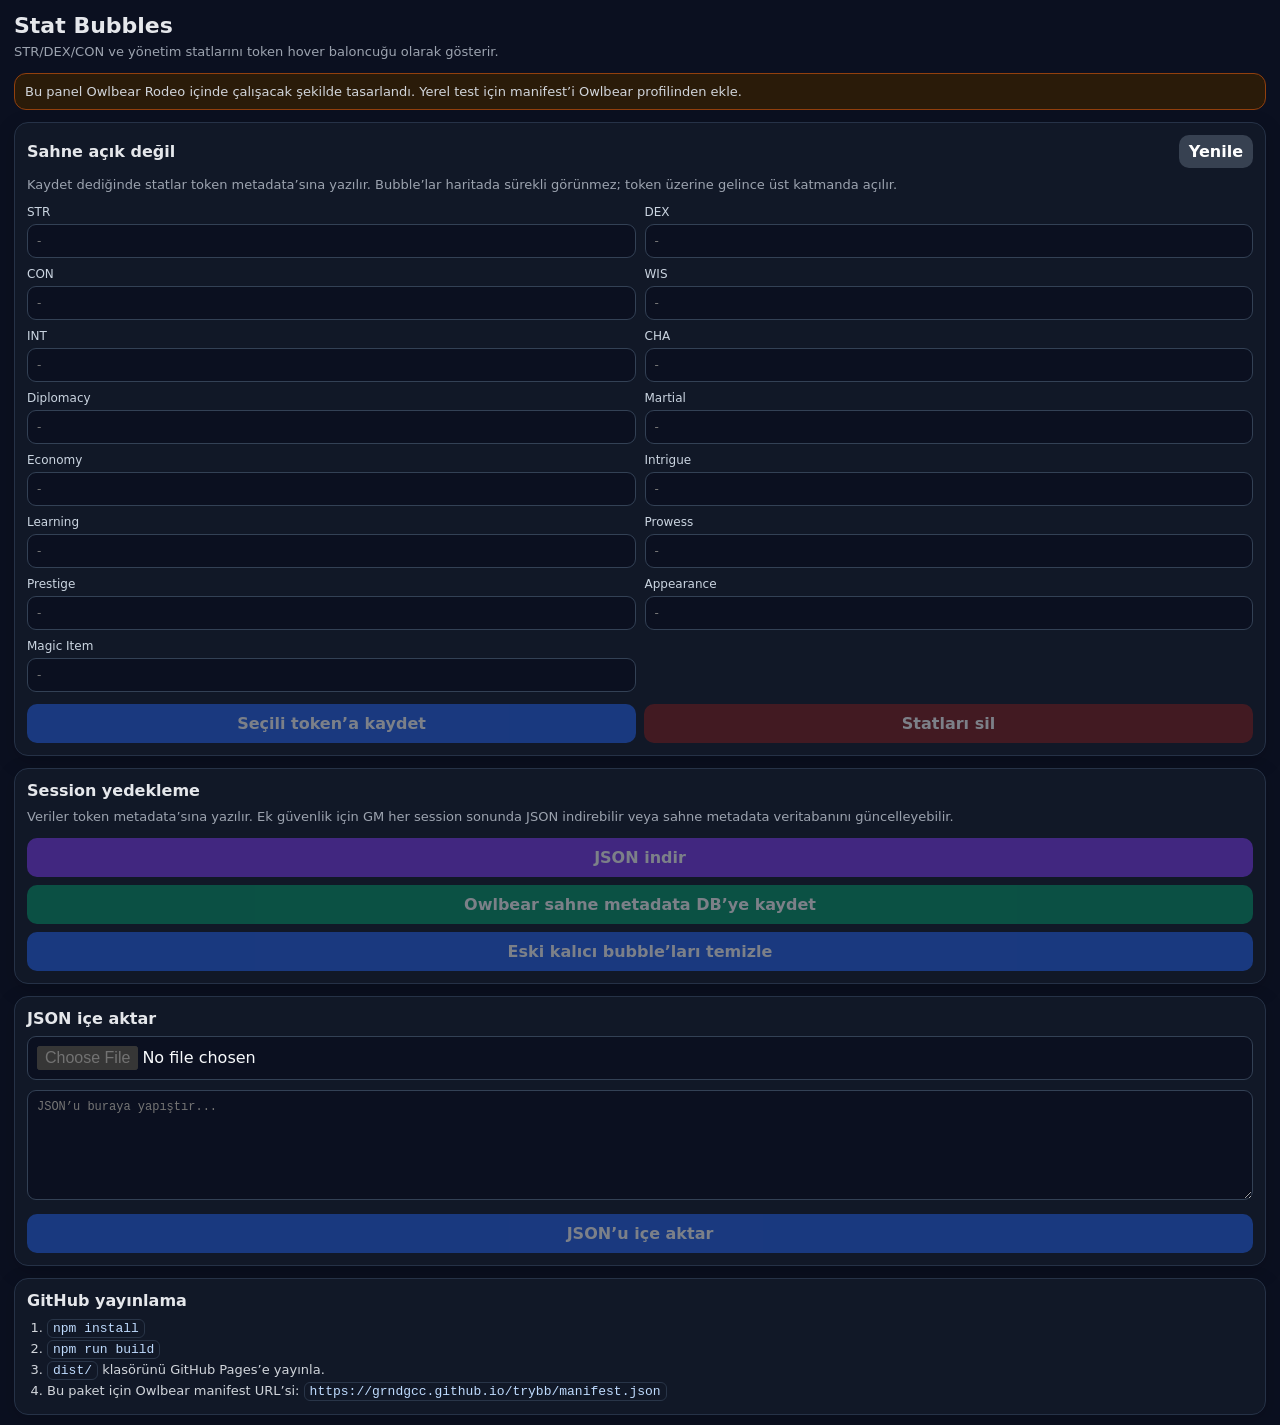
<file: index.html>
<!doctype html>
<html lang="tr">
  <head>
    <meta charset="UTF-8" />
    <meta name="viewport" content="width=device-width, initial-scale=1.0" />
    <title>Stat Bubbles</title>
    <script type="module" crossorigin src="./assets/main-DSm3uSeW.js"></script>
    <link rel="modulepreload" crossorigin href="./assets/statConfig-wnUllKdD.js">
    <link rel="stylesheet" crossorigin href="./assets/main-LzZyhAGm.css">
  </head>
  <body>
    <main id="app"></main>
  </body>
</html>
</file>
<file: assets/main-LzZyhAGm.css>
:root{--lightningcss-light: ;--lightningcss-dark:initial;color-scheme:dark;color:#e5e7eb;background:#0b1020;font-family:Inter,ui-sans-serif,system-ui,-apple-system,BlinkMacSystemFont,Segoe UI,sans-serif}*{box-sizing:border-box}body{background:#0b1020;min-width:320px;margin:0}button,input,textarea{font:inherit}button{color:#fff;cursor:pointer;background:#2563eb;border:0;border-radius:10px;padding:10px 12px;font-weight:700}button:hover:not(:disabled){filter:brightness(1.08)}button:disabled{opacity:.45;cursor:not-allowed}code{color:#bfdbfe;background:#111827;border:1px solid #293548;border-radius:6px;padding:1px 5px}.panel{width:100%;padding:14px}.header{justify-content:space-between;align-items:center;gap:12px;margin-bottom:12px;display:flex}h1,h2,p{margin:0}h1{font-size:22px;line-height:1.1}h2{margin-bottom:8px;font-size:16px}.header p,.muted{color:#9ca3af;margin-top:5px;font-size:13px;line-height:1.35}.notice,.status{color:#d1d5db;background:#111827;border:1px solid #2f3c52;border-radius:12px;margin-bottom:12px;padding:10px;font-size:13px}.notice.warning{background:#2a1b09;border-color:#92400e}.status{background:#052e2b;border-color:#065f46;margin-top:12px}.card{background:#111827;border:1px solid #263247;border-radius:14px;margin-top:12px;padding:12px;box-shadow:0 6px 20px #0000002e}.card-title{justify-content:space-between;align-items:center;gap:12px;margin-bottom:8px;display:flex}.card-title button{background:#374151;padding:7px 10px}.grid{grid-template-columns:1fr 1fr;gap:9px;margin-top:12px;display:grid}.field{color:#cbd5e1;flex-direction:column;gap:5px;font-size:12px;display:flex}.field input,textarea,#import-file{color:#f8fafc;background:#0b1020;border:1px solid #334155;border-radius:9px;outline:none;width:100%;padding:9px}.field input:focus,textarea:focus{border-color:#60a5fa}textarea{resize:vertical;min-height:110px;margin:10px 0;font-family:ui-monospace,SFMono-Regular,Menlo,Consolas,monospace;font-size:12px}.actions{gap:8px;margin-top:12px;display:flex}.actions.stacked{flex-direction:column}.actions button{flex:1}#clear{background:#7f1d1d}#sync{background:#059669}#export{background:#7c3aed}#import{background:#2563eb;width:100%}.help ol{color:#d1d5db;margin:8px 0 0;padding-left:20px;font-size:13px;line-height:1.55}
</file>
